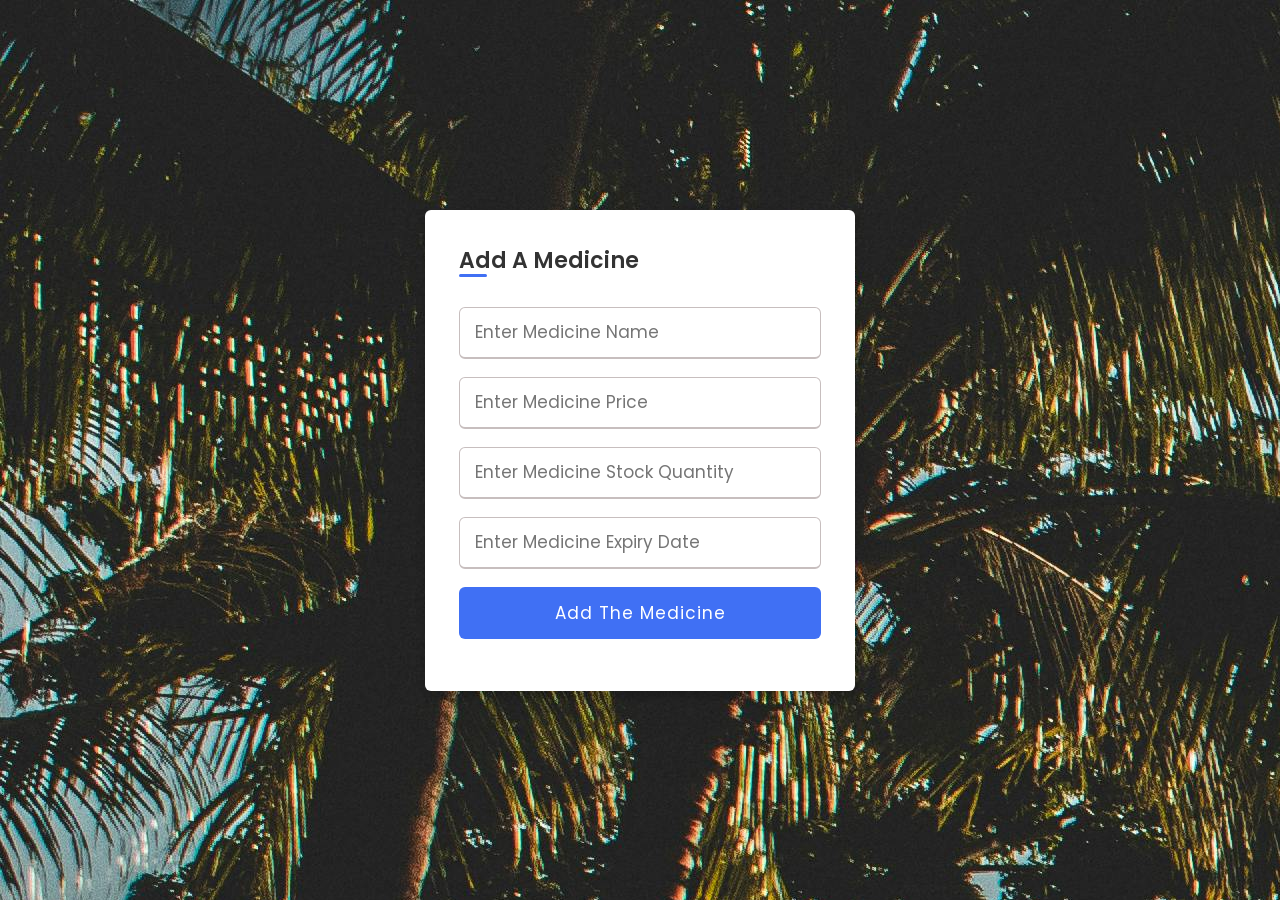
<file: DBMS-Semester-Project/Add A Medicine/index.html>
<!DOCTYPE html>
<html lang="en" dir="ltr">
  <head>
    <meta charset="UTF-8">
    <meta name="viewport" content="width=device-width, initial-scale=1.0">
    <title> Add A Medicine </title> 
    <link rel="stylesheet" href="style.css">
   </head>
<body>
  <div class="wrapper">
    <h2>Add A Medicine</h2>
    <form action="#">
      <div class="input-box">
        <input type="text" name = "name" placeholder="Enter Medicine Name" required>
      </div>
      <div class="input-box">
        <input type="text" name = "price" placeholder="Enter Medicine Price" required>
      </div>
      <div class="input-box">
        <input type="password" name = "stock_quantity" placeholder="Enter Medicine Stock Quantity" required>
      </div>
      <div class="input-box">
        <input type="password" name = "expiry_date" placeholder="Enter Medicine Expiry Date" required>
      </div>
      <div class="input-box button">
        <input type="Submit" value="Add The Medicine">
      </div>
    </form>
  </div>
</body>
</html>
</file>
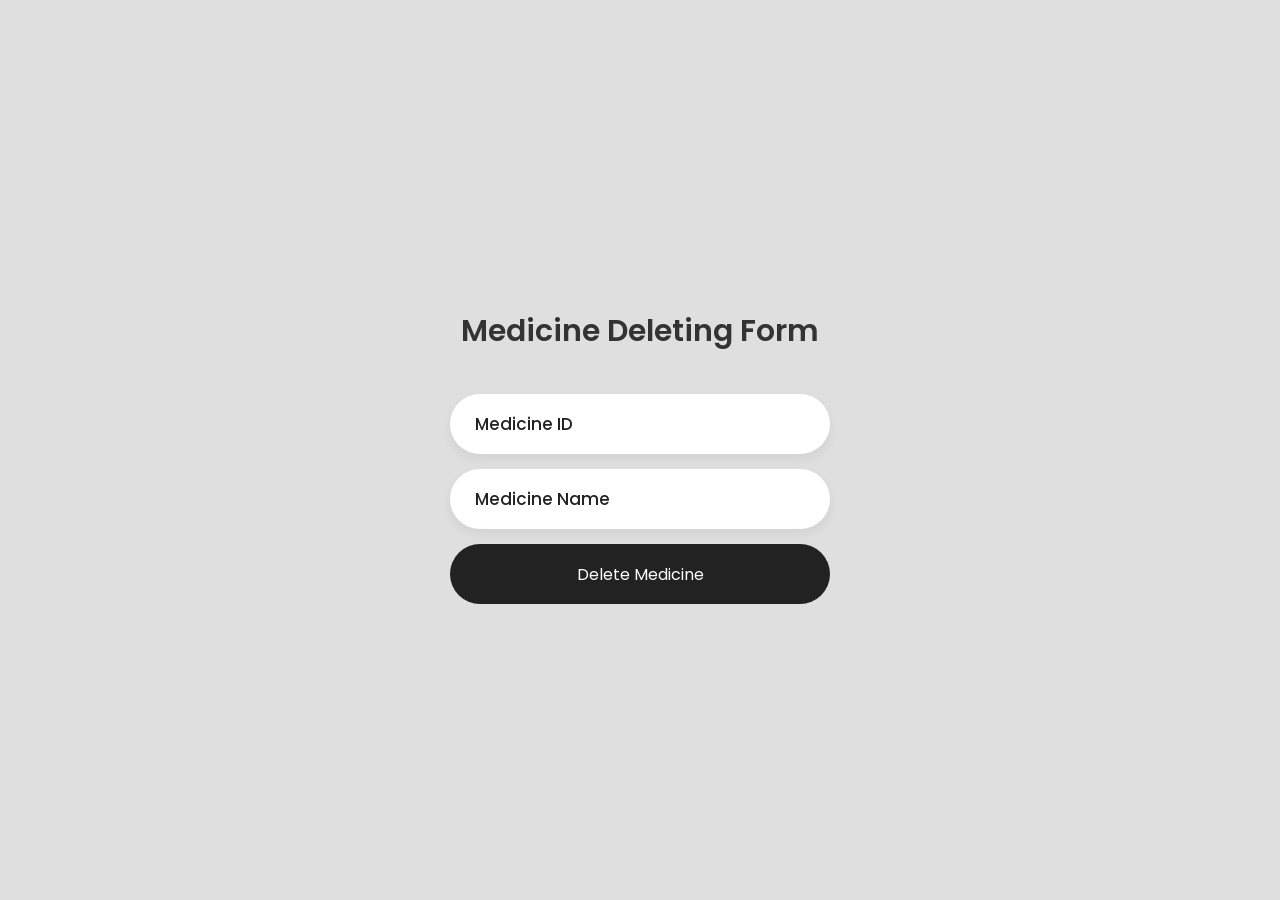
<file: DBMS-Semester-Project/deletemedicine/index.html>
<!DOCTYPE html>
<html lang="en">
<head>
    <meta charset="UTF-8">
    <meta http-equiv="X-UA-Compatible" content="IE=edge">
    <meta name="viewport" content="width=device-width, initial-scale=1.0">
    <link rel="stylesheet" href="style.css">
    <title>Delete Medicine Page</title>
</head>
<body>
    <div class="login-box">
        <div class="login-header">
            <header>Medicine Deleting Form</header>
        </div>
        <div class="input-box">
            <input type="text" class="input-field" placeholder="Medicine ID" autocomplete="off" required>
        </div>
        <div class="input-box">
            <input type="password" class="input-field" placeholder="Medicine Name" autocomplete="off" required>
        </div>
        <div class="input-submit">
            <button type = "submit" class="submit-btn" id="submit"></button>
            <label for="submit">Delete Medicine</label>
        </div>
    </div>
</body>
</html>
</file>
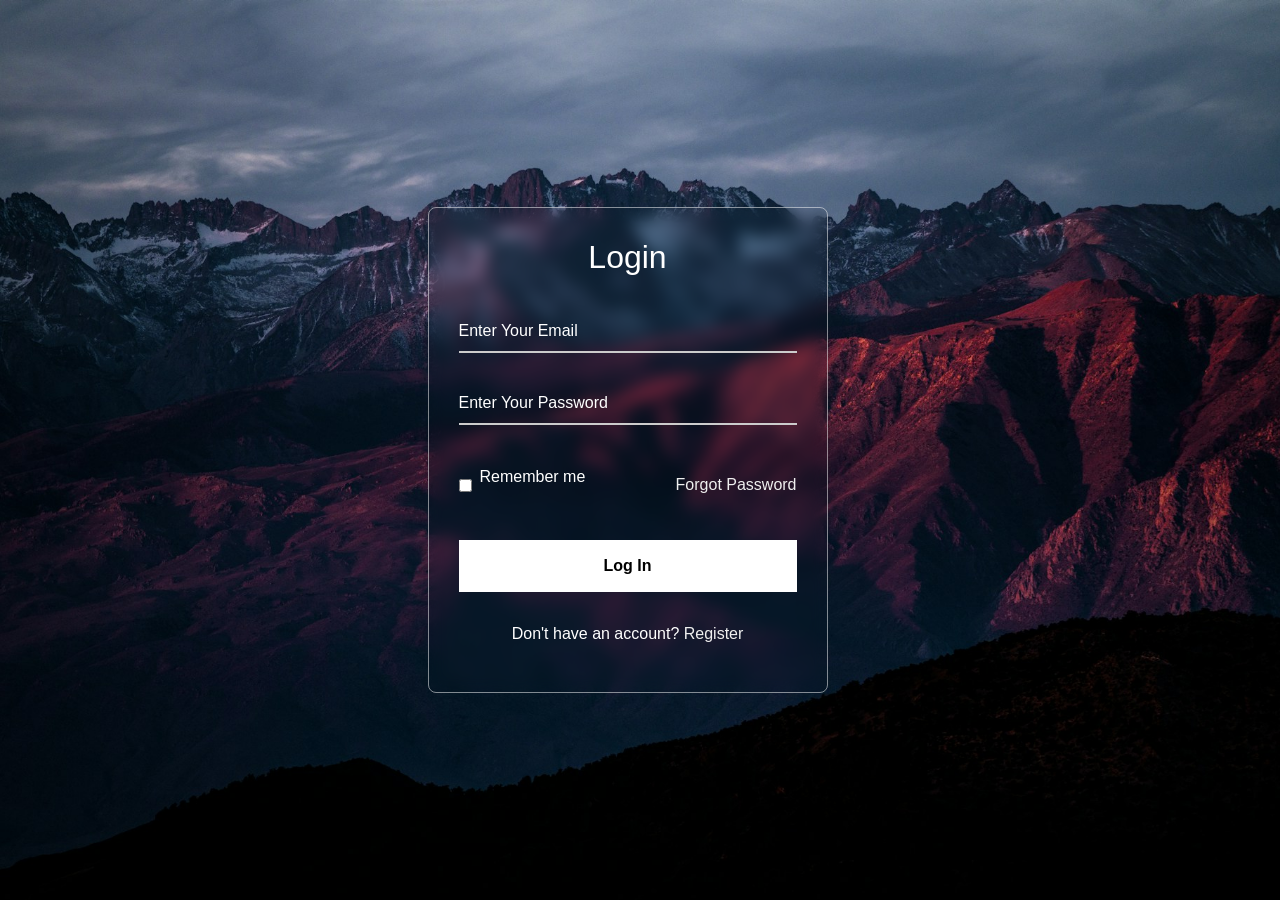
<file: DBMS-Semester-Project/Login Form/index.html>
<!DOCTYPE html>
<html lang="en">

<head>
    <meta charset="UTF-8">
    <meta name="viewport" content="width=device-width, initial-scale=1.0">
    <title>Login Form</title>
    <link rel="stylesheet" href="style.css">
    <link href="https://cdn.jsdelivr.net/npm/bootstrap@5.3.3/dist/css/bootstrap.min.css" rel="stylesheet" integrity="sha384-QWTKZyjpPEjISv5WaRU9OFeRpok6YctnYmDr5pNlyT2bRjXh0JMhjY6hW+ALEwIH" crossorigin="anonymous">
</head>

<body>
    <div class="login-wrapper">
        <form action="#">
            <h2>Login</h2>
            <div class="input-field">
                <input type="text" required>
                <label>Enter Your Email</label>
            </div>
            <div class="input-field">
                <input type="password" required>
                <label>Enter Your Password</label>
            </div>
            <div class="password-options">
                <label for="remember">
                    <input type="checkbox" id="remember">
                    <p>Remember me</p>
                </label>
                <a href="">Forgot Password</a>
            </div>
            <button type="submit">Log In</button>
            <div class="account-options">
                <p>Don't have an account? <a href="/register">Register</a></p>
            </div>
        </form>
    </div>
    <script src="https://cdn.jsdelivr.net/npm/bootstrap@5.3.3/dist/js/bootstrap.bundle.min.js" integrity="sha384-YvpcrYf0tY3lHB60NNkmXc5s9fDVZLESaAA55NDzOxhy9GkcIdslK1eN7N6jIeHz" crossorigin="anonymous"></script> -->
</body>

</html>
</file>
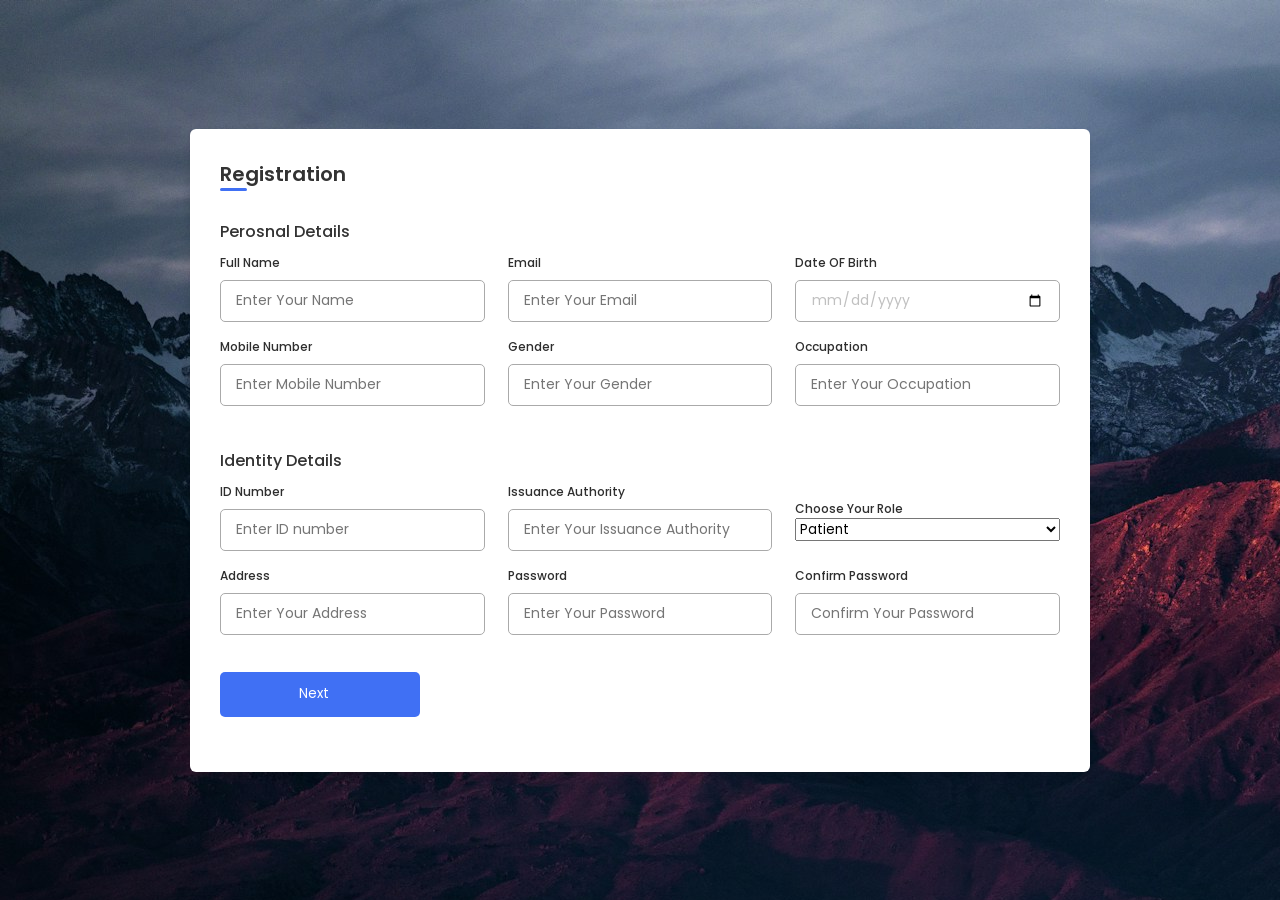
<file: DBMS-Semester-Project/Registration Form/index.html>
<!DOCTYPE html>
<html lang="en">

<head>
    <meta charset="UTF-8">
    <meta name="viewport" content="width=device-width, initial-scale=1.0">
    <title>Hospital Management System</title>
    <link rel="stylesheet" href="style.css">
    <link rel="stylesheet" href="https://unicons.iconscout.com/release/v4.0.8/css/line.css">
</head>

<body>
    <div class="container">
        <header>Registration</header>
        <form action="#">
            <div class="form first">
                <div class="details perosnal">
                    <span class="title">Perosnal Details</span>
                    <div class="fields">
                        <div class="input-field">
                            <label>Full Name</label>
                            <input type="text" placeholder="Enter Your Name" required>
                        </div>

                        <div class="input-field">
                            <label>Email</label>
                            <input type="text" placeholder="Enter Your Email" required>
                        </div>

                        <div class="input-field">
                            <label>Date OF Birth</label>
                            <input type="date" placeholder="Enter Birth Date" required>
                        </div>

                        <div class="input-field">
                            <label>Mobile Number</label>
                            <input type="number" placeholder="Enter Mobile Number" pattern="\d{11}" required title="Mobile number must be exactly 11 digits">
                        </div>

                        <div class="input-field">
                            <label>Gender</label>
                            <input type="text" placeholder="Enter Your Gender" required>
                        </div>

                        <div class="input-field">
                            <label>Occupation</label>
                            <input type="text" placeholder="Enter Your Occupation" required>
                        </div>
                    </div>
                </div>


                <div class="form first">
                    <div class="details id">
                        <span class="title">Identity Details</span>
                        <div class="fields">
                            <div class="input-field">
                                <label>ID Number</label>
                                <input type="number" placeholder="Enter ID number" pattern="\d{13}" required title = "CNIC number must be 13 digits">
                            </div>

                            <div class="input-field">
                                <label>Issuance Authority</label>
                                <input type="text" placeholder="Enter Your Issuance Authority" required>
                            </div>

                            <div class="input-field">
                                <label>Choose Your Role</label>
                                <select id="role" name="role">
                                    <option value="Patient">Patient</option>
                                    <option value="Doctor">Doctor</option>
                                    <option value="Admin">Admin</option>
                                    <option value="Receptionist">Receptionist</option>
                                </select>
                            </div>

                            <div class="input-field">
                                <label>Address</label>
                                <input type="text" placeholder="Enter Your Address" required>
                            </div>

                            <div class="input-field">
                                <label>Password</label>
                                <input type="text" placeholder="Enter Your Password" required>
                            </div>

                            <div class="input-field">
                                <label>Confirm Password</label>
                                <input type="text" placeholder="Confirm Your Password" required>
                            </div>
                        </div>
                        <button class="nextBtn">
                            <span class="btnText">Next</span>
                            <i class="uil uil-navigator"></i>
                        </button>
                    </div>
                </div>


        </form>
    </div>
</body>

</html>
</file>
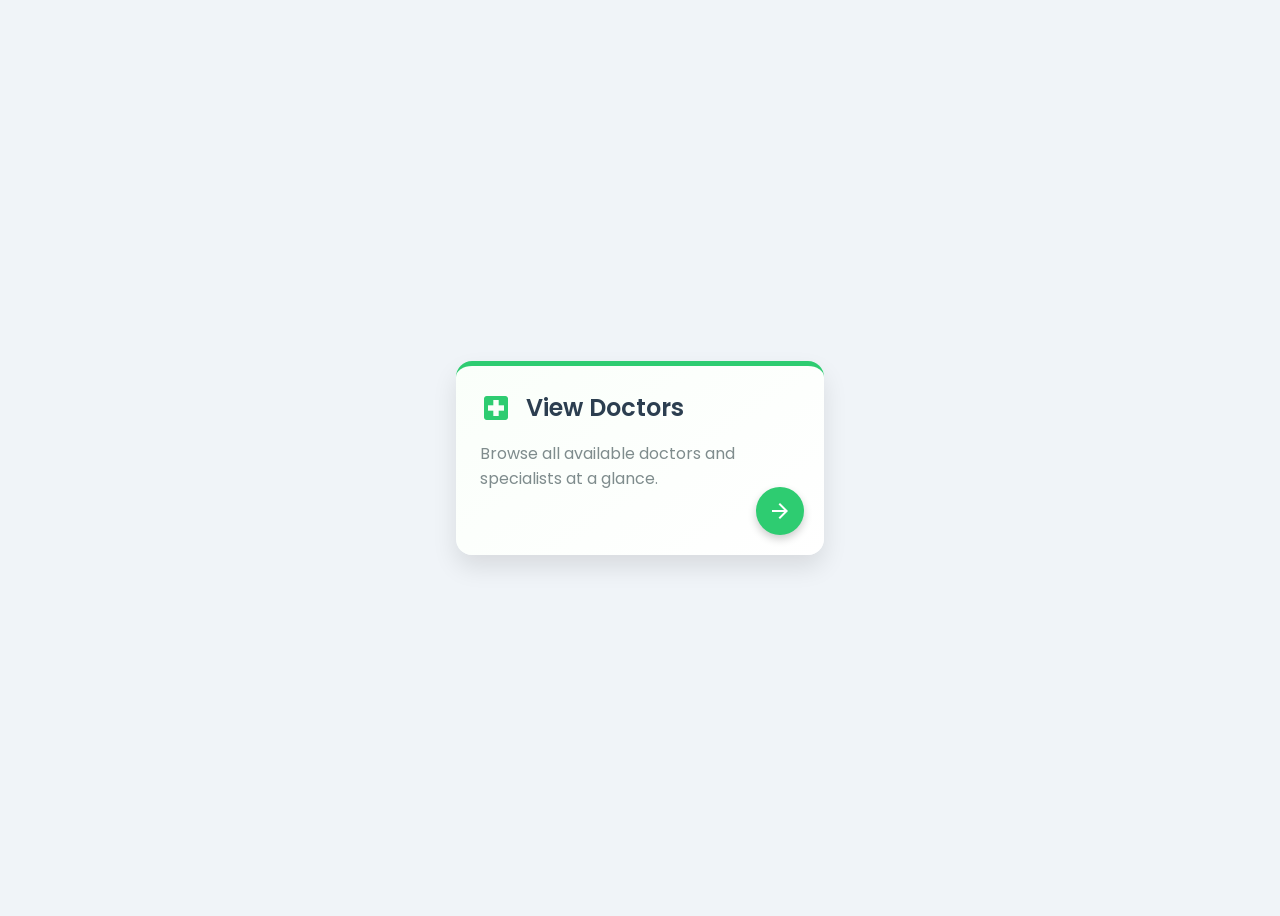
<file: DBMS-Semester-Project/Sample card/index.html>
<!DOCTYPE html>
<html lang="en">

<head>
    <meta charset="UTF-8">
    <meta name="viewport" content="width=device-width, initial-scale=1.0">
    <title>Doctor Card</title>

    <!-- Google Fonts + Material Icons -->
    <link href="https://fonts.googleapis.com/css2?family=Poppins:wght@400;600&display=swap" rel="stylesheet">
    <link href="https://fonts.googleapis.com/icon?family=Material+Icons" rel="stylesheet">

    <style>
        body {
            background: #f0f4f8;
            display: flex;
            justify-content: center;
            align-items: center;
            height: 100vh;
            font-family: 'Poppins', sans-serif;
        }

        .card {
            width: 320px;
            background: #ffffff;
            border-radius: 16px;
            padding: 24px;
            box-shadow: 0 12px 24px rgba(0, 0, 0, 0.1);
            position: relative;
            transition: transform 0.3s ease, box-shadow 0.3s ease;
        }

        .card:hover {
            transform: translateY(-8px);
            box-shadow: 0 16px 28px rgba(0, 0, 0, 0.15);
        }

        .add-card {
            border-top: 5px solid #2ecc71;
            background: linear-gradient(145deg, #fafffa, #ffffff);
        }

        .card-header {
            display: flex;
            align-items: center;
            gap: 14px;
            margin-bottom: 1rem;
        }

        .card-header .material-icons {
            font-size: 32px;
            color: #2ecc71;
        }

        .card h2 {
            margin: 0;
            color: #2c3e50;
            font-size: 1.5rem;
            font-weight: 600;
        }

        .card p {
            color: #7f8c8d;
            font-size: 1rem;
            margin-bottom: 2.5rem;
        }

        .card-action {
            position: absolute;
            bottom: 20px;
            right: 20px;
            background: #2ecc71;
            border: none;
            border-radius: 50%;
            width: 48px;
            height: 48px;
            color: white;
            cursor: pointer;
            display: flex;
            align-items: center;
            justify-content: center;
            box-shadow: 0 4px 8px rgba(0, 0, 0, 0.2);
            transition: background 0.3s ease;
        }

        .card-action:hover {
            background: #27ae60;
        }
    </style>
</head>

<body>

    <div class="card add-card" onclick="window.location.href='/go-to-doctors'">
        <div class="card-header">
            <span class="material-icons">local_hospital</span>
            <h2>View Doctors</h2>
        </div>
        <p>Browse all available doctors and specialists at a glance.</p>
        <button class="card-action">
            <span class="material-icons">arrow_forward</span>
        </button>
    </div>

</body>

</html>
</file>
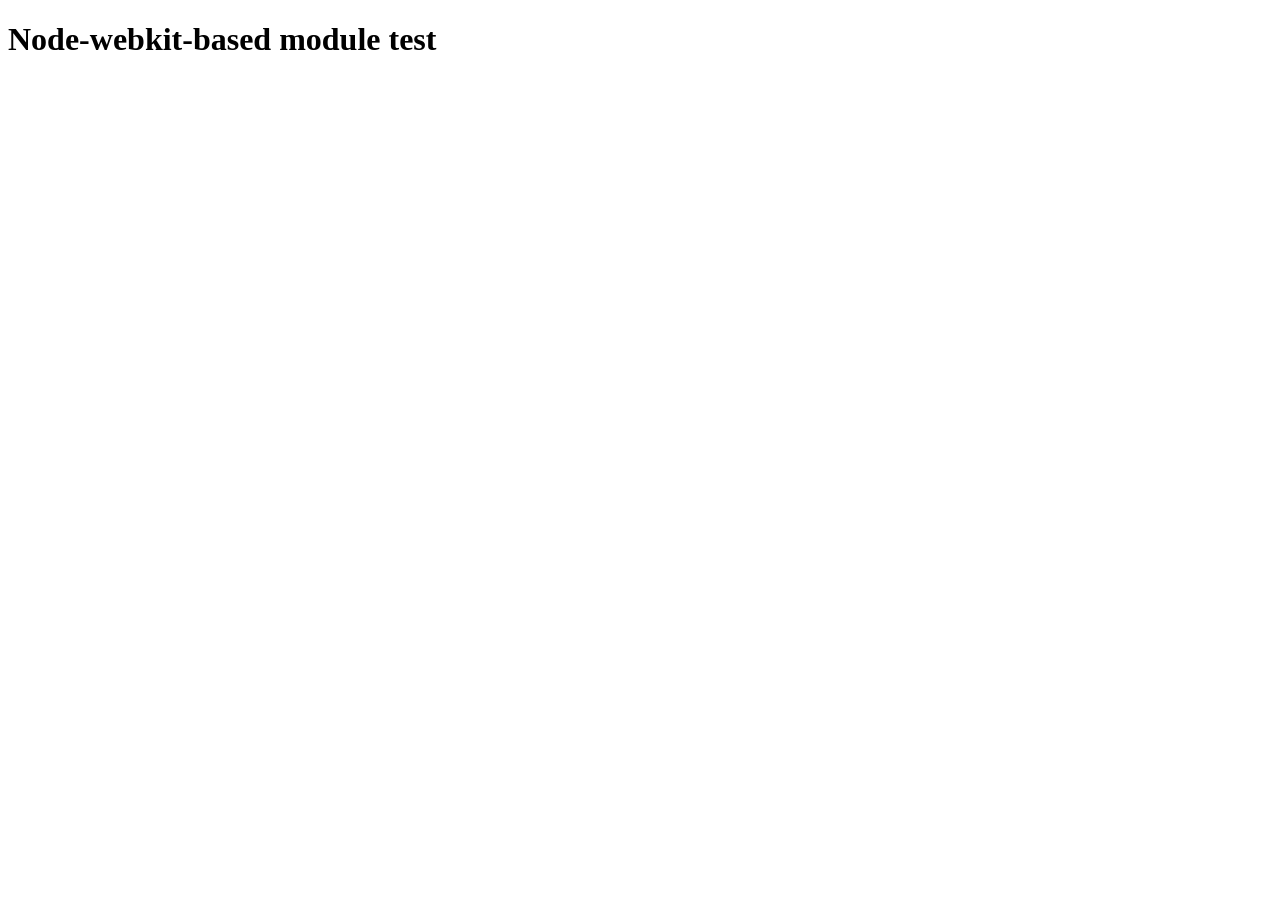
<file: DBMS-Semester-Project/node_modules/@mapbox/node-pre-gyp/lib/util/nw-pre-gyp/index.html>
<!doctype html>
<html>
<head>
<meta charset="utf-8">
<title>Node-webkit-based module test</title>
<script>
function nwModuleTest(){
   var util = require('util');
   var moduleFolder = require('nw.gui').App.argv[0];
   try {
      require(moduleFolder);
   } catch(e) {
      if( process.platform !== 'win32' ){
         util.log('nw-pre-gyp error:');
         util.log(e.stack);
      }
      process.exit(1);
   }
   process.exit(0);
}
</script>
</head>
<body onload="nwModuleTest()">
<h1>Node-webkit-based module test</h1>
</body>
</html>
</file>
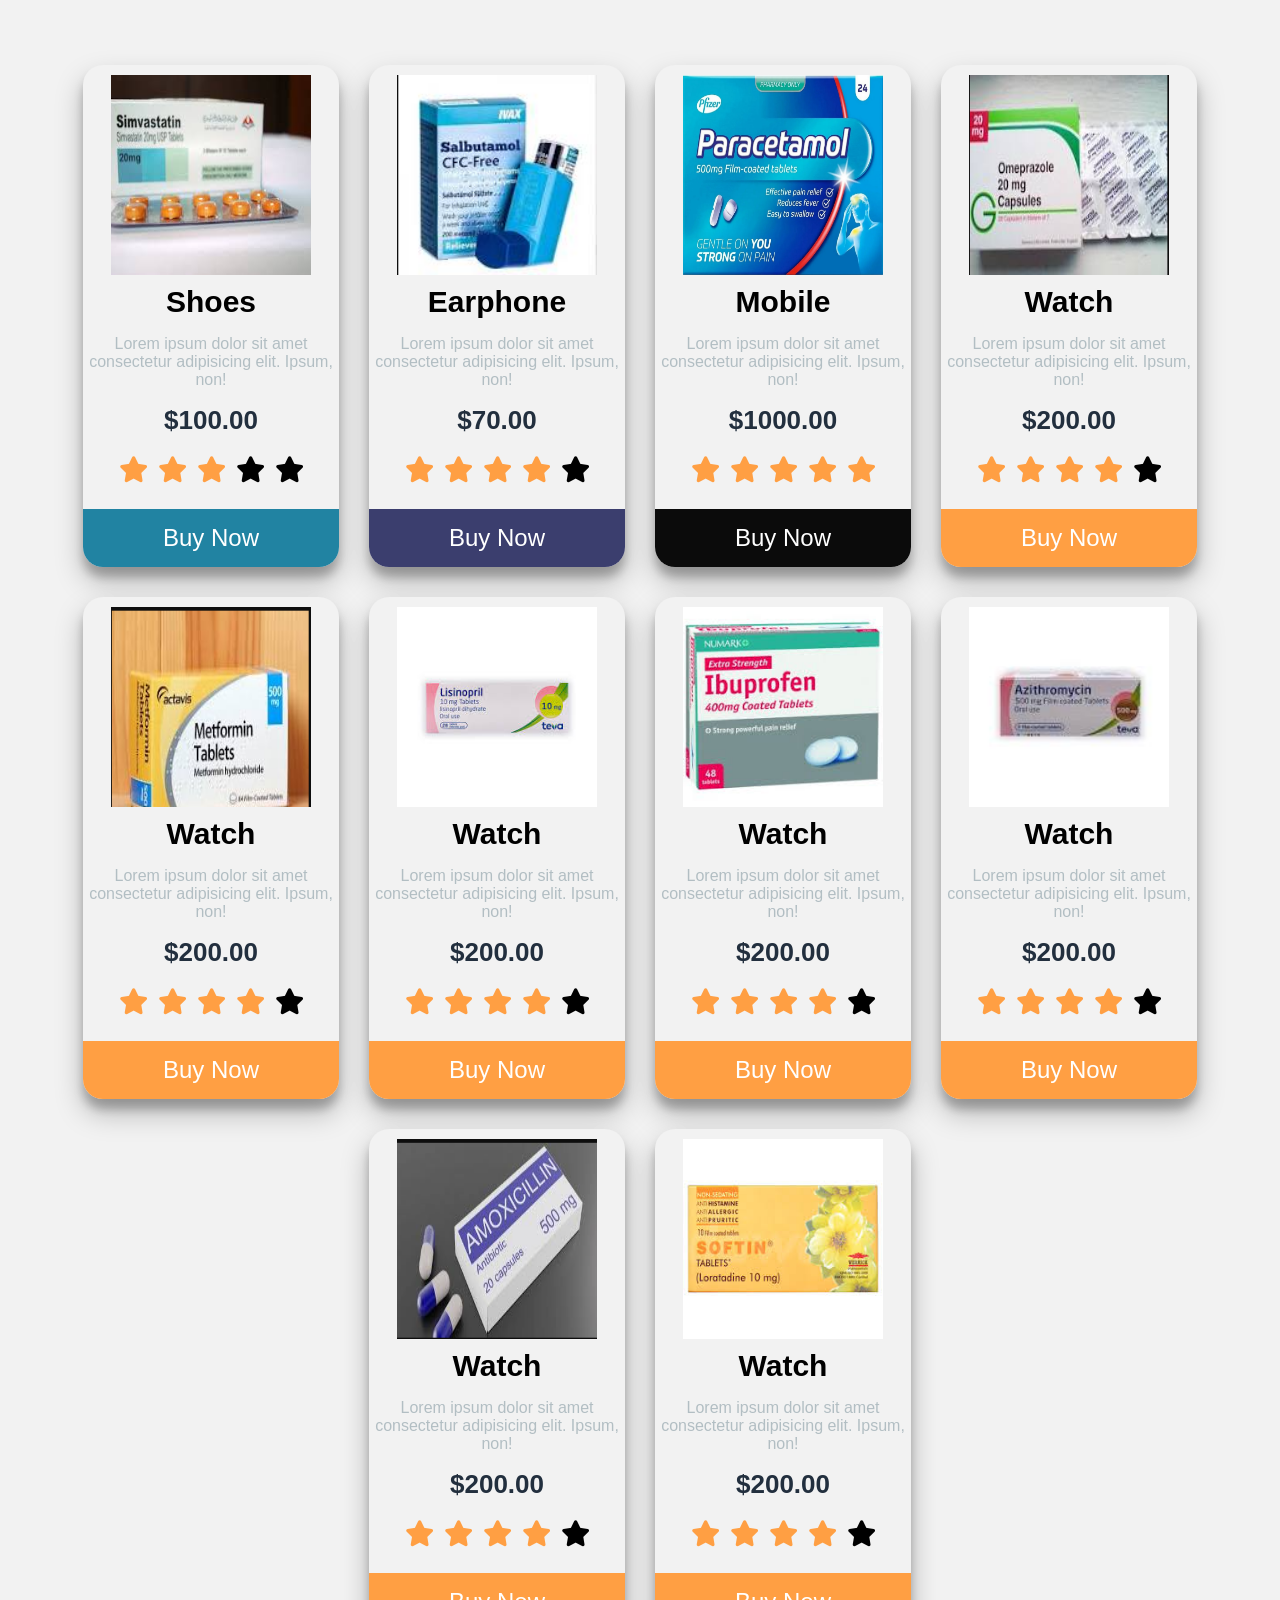
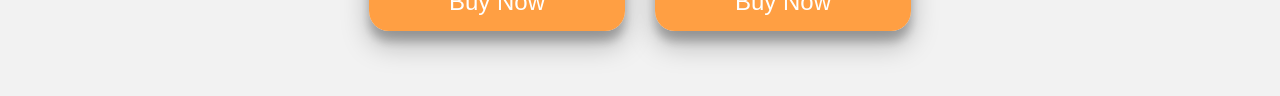
<file: DBMS-Semester-Project/Medicines/MedicinesUI.html>
<!DOCTYPE html>
<html lang="en">
<head>
    <meta charset="UTF-8">
    <meta name="viewport" content="width=device-width, initial-scale=1.0">
    <link rel="stylesheet" href="https://cdnjs.cloudflare.com/ajax/libs/font-awesome/6.7.2/css/all.min.css" integrity="sha512-Evv84Mr4kqVGRNSgIGL/F/aIDqQb7xQ2vcrdIwxfjThSH8CSR7PBEakCr51Ck+w+/U6swU2Im1vVX0SVk9ABhg==" crossorigin="anonymous" referrerpolicy="no-referrer" />
    <link rel="stylesheet" href="MedicinesStyle.css">
    <title>Document</title>
</head>
<body>
    <div class="gallery">
        <div class="content">
            <img src="Simtavin.png">
            <h3>Shoes</h3>
            <p>Lorem ipsum dolor sit amet consectetur adipisicing elit. Ipsum, non!</p>
            <h6>$100.00</h6>
            <ul>
                <li><i class="fa fa-star checked"></i></li>
                <li><i class="fa fa-star checked"></i></li>
                <li><i class="fa fa-star checked"></i></li>
                <li><i class="fa fa-star"></i></li>
                <li><i class="fa fa-star"></i></li>
            </ul>
            <button class="buy-1">Buy Now</button>
        </div>

        <div class="content">
            <img src="sibultason.png">
            <h3>Earphone</h3>
            <p>Lorem ipsum dolor sit amet consectetur adipisicing elit. Ipsum, non!</p>
            <h6>$70.00</h6>
            <ul>
                <li><i class="fa fa-star checked"></i></li>
                <li><i class="fa fa-star checked"></i></li>
                <li><i class="fa fa-star checked"></i></li>
                <li><i class="fa fa-star checked"></i></li>
                <li><i class="fa fa-star"></i></li>
            </ul>
            <button class="buy-2">Buy Now</button>
        </div>

        <div class="content">
            <img src="paracetamol.png">
            <h3>Mobile</h3>
            <p>Lorem ipsum dolor sit amet consectetur adipisicing elit. Ipsum, non!</p>
            <h6>$1000.00</h6>
            <ul>
                <li><i class="fa fa-star checked"></i></li>
                <li><i class="fa fa-star checked"></i></li>
                <li><i class="fa fa-star checked"></i></li>
                <li><i class="fa fa-star checked"></i></li>
                <li><i class="fa fa-star checked"></i></li>
            </ul>
            <button class="buy-3">Buy Now</button>
        </div>

        <div class="content">
            <img src="omeprazole.png">
            <h3>Watch</h3>
            <p>Lorem ipsum dolor sit amet consectetur adipisicing elit. Ipsum, non!</p>
            <h6>$200.00</h6>
            <ul>
                <li><i class="fa fa-star checked"></i></li>
                <li><i class="fa fa-star checked"></i></li>
                <li><i class="fa fa-star checked"></i></li>
                <li><i class="fa fa-star checked"></i></li>
                <li><i class="fa fa-star"></i></li>
            </ul>
            <button class="buy-4">Buy Now</button>
        </div>
        <div class="content">
            <img src="metforim.png">
            <h3>Watch</h3>
            <p>Lorem ipsum dolor sit amet consectetur adipisicing elit. Ipsum, non!</p>
            <h6>$200.00</h6>
            <ul>
                <li><i class="fa fa-star checked"></i></li>
                <li><i class="fa fa-star checked"></i></li>
                <li><i class="fa fa-star checked"></i></li>
                <li><i class="fa fa-star checked"></i></li>
                <li><i class="fa fa-star"></i></li>
            </ul>
            <button class="buy-4">Buy Now</button>
        </div>
        <div class="content">
            <img src="Lisinproin.png">
            <h3>Watch</h3>
            <p>Lorem ipsum dolor sit amet consectetur adipisicing elit. Ipsum, non!</p>
            <h6>$200.00</h6>
            <ul>
                <li><i class="fa fa-star checked"></i></li>
                <li><i class="fa fa-star checked"></i></li>
                <li><i class="fa fa-star checked"></i></li>
                <li><i class="fa fa-star checked"></i></li>
                <li><i class="fa fa-star"></i></li>
            </ul>
            <button class="buy-4">Buy Now</button>
        </div>
        <div class="content">
            <img src="ibuprofen.png">
            <h3>Watch</h3>
            <p>Lorem ipsum dolor sit amet consectetur adipisicing elit. Ipsum, non!</p>
            <h6>$200.00</h6>
            <ul>
                <li><i class="fa fa-star checked"></i></li>
                <li><i class="fa fa-star checked"></i></li>
                <li><i class="fa fa-star checked"></i></li>
                <li><i class="fa fa-star checked"></i></li>
                <li><i class="fa fa-star"></i></li>
            </ul>
            <button class="buy-4">Buy Now</button>
        </div>
        <div class="content">
            <img src="azitherin.png">
            <h3>Watch</h3>
            <p>Lorem ipsum dolor sit amet consectetur adipisicing elit. Ipsum, non!</p>
            <h6>$200.00</h6>
            <ul>
                <li><i class="fa fa-star checked"></i></li>
                <li><i class="fa fa-star checked"></i></li>
                <li><i class="fa fa-star checked"></i></li>
                <li><i class="fa fa-star checked"></i></li>
                <li><i class="fa fa-star"></i></li>
            </ul>
            <button class="buy-4">Buy Now</button>
        </div>
        <div class="content">
            <img src="amoxiricin.png">
            <h3>Watch</h3>
            <p>Lorem ipsum dolor sit amet consectetur adipisicing elit. Ipsum, non!</p>
            <h6>$200.00</h6>
            <ul>
                <li><i class="fa fa-star checked"></i></li>
                <li><i class="fa fa-star checked"></i></li>
                <li><i class="fa fa-star checked"></i></li>
                <li><i class="fa fa-star checked"></i></li>
                <li><i class="fa fa-star"></i></li>
            </ul>
            <button class="buy-4">Buy Now</button>
        </div>
        <div class="content">
            <img src="softin.png">
            <h3>Watch</h3>
            <p>Lorem ipsum dolor sit amet consectetur adipisicing elit. Ipsum, non!</p>
            <h6>$200.00</h6>
            <ul>
                <li><i class="fa fa-star checked"></i></li>
                <li><i class="fa fa-star checked"></i></li>
                <li><i class="fa fa-star checked"></i></li>
                <li><i class="fa fa-star checked"></i></li>
                <li><i class="fa fa-star"></i></li>
            </ul>
            <button class="buy-4">Buy Now</button>
        </div>
    </div>
</body>
</html>
</file>
<file: DBMS-Semester-Project/Add A Medicine/style.css>
@import url('https://fonts.googleapis.com/css?family=Poppins:400,500,600,700&display=swap');
*{
  margin: 0;
  padding: 0;
  box-sizing: border-box;
  font-family: 'Poppins', sans-serif;
}
body{
  min-height: 100vh;
  display: flex;
  align-items: center;
  justify-content: center;
  background: #4070f4;
  background-image: url(pexels-muffin-2468773.jpg);
}
.wrapper{
  position: relative;
  max-width: 430px;
  width: 100%;
  background: #fff;
  padding: 34px;
  border-radius: 6px;
  box-shadow: 0 5px 10px rgba(0,0,0,0.2);
}
.wrapper h2{
  position: relative;
  font-size: 22px;
  font-weight: 600;
  color: #333;
}
.wrapper h2::before{
  content: '';
  position: absolute;
  left: 0;
  bottom: 0;
  height: 3px;
  width: 28px;
  border-radius: 12px;
  background: #4070f4;
}
.wrapper form{
  margin-top: 30px;
}
.wrapper form .input-box{
  height: 52px;
  margin: 18px 0;
}
form .input-box input{
  height: 100%;
  width: 100%;
  outline: none;
  padding: 0 15px;
  font-size: 17px;
  font-weight: 400;
  color: #333;
  border: 1.5px solid #C7BEBE;
  border-bottom-width: 2.5px;
  border-radius: 6px;
  transition: all 0.3s ease;
}
.input-box input:focus,
.input-box input:valid{
  border-color: #4070f4;
}
form .policy{
  display: flex;
  align-items: center;
}
form h3{
  color: #707070;
  font-size: 14px;
  font-weight: 500;
  margin-left: 10px;
}
.input-box.button input{
  color: #fff;
  letter-spacing: 1px;
  border: none;
  background: #4070f4;
  cursor: pointer;
}
.input-box.button input:hover{
  background: #0e4bf1;
}
form .text h3{
 color: #333;
 width: 100%;
 text-align: center;
}
form .text h3 a{
  color: #4070f4;
  text-decoration: none;
}
form .text h3 a:hover{
  text-decoration: underline;
}
</file>
<file: DBMS-Semester-Project/deletemedicine/style.css>
@import url('https://fonts.googleapis.com/css2?family=Poppins:wght@400;500&display=swap');

*{
    margin: 0;
    padding: 0;
    box-sizing: border-box;
    font-family: 'Poppins',sans-serif;
}
body{
    display: flex;
    justify-content: center;
    align-items: center;
    min-height: 100vh;
    background: #dfdfdf;
}
.login-box{
    display: flex;
    justify-content: center;
    flex-direction: column;
    width: 440px;
    height: 480px;
    padding: 30px;
}
.login-header{
    text-align: center;
    margin: 20px 0 40px 0;
}
.login-header header{
    color: #333;
    font-size: 30px;
    font-weight: 600;
}
.input-box .input-field{
    width: 100%;
    height: 60px;
    font-size: 17px;
    padding: 0 25px;
    margin-bottom: 15px;
    border-radius: 30px;
    border: none;
    box-shadow: 0px 5px 10px 1px rgba(0,0,0, 0.05);
    outline: none;
    transition: .3s;
}
::placeholder{
    font-weight: 500;
    color: #222;
}
.input-field:focus{
    width: 105%;
}
.forgot{
    display: flex;
    justify-content: space-between;
    margin-bottom: 40px;
}
section{
    display: flex;
    align-items: center;
    font-size: 14px;
    color: #555;
}
#check{
    margin-right: 10px;
}
a{
    text-decoration: none;
}
a:hover{
    text-decoration: underline;
}
section a{
    color: #555;
}
.input-submit{
    position: relative;
}
.submit-btn{
    width: 100%;
    height: 60px;
    background: #222;
    border: none;
    border-radius: 30px;
    cursor: pointer;
    transition: .3s;
}
.input-submit label{
    position: absolute;
    top: 45%;
    left: 50%;
    color: #fff;
    -webkit-transform: translate(-50%, -50%);
    -ms-transform: translate(-50%, -50%);
    transform: translate(-50%, -50%);
    cursor: pointer;
}
.submit-btn:hover{
    background: #000;
    transform: scale(1.05,1);
}
.sign-up-link{
    text-align: center;
    font-size: 15px;
    margin-top: 20px;
}
.sign-up-link a{
    color: #000;
    font-weight: 600;
}
</file>
<file: DBMS-Semester-Project/Login Form/style.css>
@import url('https://fonts.googleapis.com/css2?family=Poppins:ital,wght@0,100;0,200;0,300;0,400;0,500;0,600;0,700;0,800;0,900;1,100;1,200;1,300;1,400;1,500;1,600;1,700;1,800;1,900&display=swap');
* {
    margin: 0;
    padding: 0;
    box-sizing: border-box;
    font-family: "Open Sans",sans-serif;
}
body
{
    display: flex;
    align-items: center;
    justify-content: center;
    min-height: 100vh;
    width: 100%;
    /*background-color: #000a01;*/
    /*background-image: url("https://www.transparenttextures.com/patterns/60-lines.png");*/
    /* This is mostly intended for prototyping; please download the pattern and re-host for production environments. Thank you! */
}
body::before {
    content: '';
    position: absolute;
    height: 100%;
    width: 100%;
    background:url(login-hero-bg.jpg); 
    background-position: center;
    background-size: cover;
}
.login-wrapper
{
    width: 400px;
    padding: 30px;
    border: 1px solid rgba(255,255,255,0.5);
    border-radius: 8px;
    text-align: center;
    backdrop-filter: blur(8px);
    -webkit-backdrop-filter: blur(8px);
}
form {
    display: flex;
    flex-direction: column;
}
form h2 {
    font-size: 2rem;
    color: #fff;
    margin-bottom: 20px;
}
.input-field {
    position: relative;
    margin: 15px 0;
    border-bottom: 2px solid #ccc;
}
.input-field input
{
width: 100%;
height: 40px;
background: transparent;
border: none;
outline: none;
color: #fff;
font-size: 1rem;

}
.input-field label {
    position: absolute;
    top: 50%;
    left: 0;
    transform: translateY(-50%);
    color: #fff;
    font-size: 1rem;
    pointer-events: none;
    transition: 0.3s ease;
}
.input-field input:focus~label,
.input-field input:valid~label {
    transform: translateY(-120%);
    font-size: 0.8rem;
    top: 10px;
}
.password-options {
    display: flex;
    align-items: center;
    justify-content: space-between;
    margin: 25px 0 35px 0;
    color: #fff;
}
.password-options label {
    display: flex;
    align-items: center;
}
#remeber {
    accent-color: #fff;
}
.password-options label p {
margin-left: 8px;
}
.login-wrapper a {
color: #efefef;
text-decoration: none;
}
.login-wrapper a:hover {
    text-decoration: underline;
}
button {
    background: #fff;
    color: #000;
    font-size: 1rem;
    font-weight: 600;
    padding: 12px 20px;
    border-radius: 3px;
    border: 2px solid transparent;
    cursor: pointer;
    transition: 0.3s ease;
}
button:hover {
    background: rgba(255,255,255,0.15);
    color: #fff;
    border-color: #fff;
}
.account-options {
    text-align: center;
    margin-top: 30px;
    color: #fff;
}
</file>
<file: DBMS-Semester-Project/Registration Form/style.css>
@import url('https://fonts.googleapis.com/css2?family=Poppins:ital,wght@0,100;0,200;0,300;0,400;0,500;0,600;0,700;0,800;0,900;1,100;1,200;1,300;1,400;1,500;1,600;1,700;1,800;1,900&display=swap');

* {
    margin: 0;
    padding: 0;
    box-sizing: border-box;
    font-family: 'Poppins', sans-serif;
}

body {
    min-height: 100vh;
    display: flex;
    align-items: center;
    justify-content: center;
    /*background: #4070f4;*/
    background-image: url(login-hero-bg.jpg);
}

.container {
    position: relative;
    max-width: 900px;
    width: 100%;
    border-radius: 6px;
    padding: 30px;
    margin: 0 15px;
    background-color: #fff;
    box-shadow: 0 5px 10px rgba(0, 0, 0, 0.1);
}

.container header {
    position: relative;
    font-size: 20px;
    font-weight: 600;
    color: #333;
}

.container header::before {
    content: "";
    position: absolute;
    left: 0;
    bottom: -2px;
    height: 3px;
    width: 27px;
    border-radius: 8px;
    background-color: #4070f4;
}

.container form {
    position: relative;
    margin-top: 16px;
    min-height: 490px;
    background-color: #fff;


}

.container form .details {
    margin-top: 30px;
}

.container form .details.ID {
    margin-top: 10px;
}

.container form .title {
    display: block;
    margin-bottom: 8px;
    font-size: 16px;
    font-weight: 500;
    margin: 6px 0;
    color: #333;
}

.container form .fields {
    display: flex;
    align-items: center;
    justify-content: space-between;
    flex-wrap: wrap;
}

form .fields .input-field {
    display: flex;
    width: calc(100% / 3 - 15px);
    flex-direction: column;
    margin: 4px 0;

}

.input-field label {
    font-size: 12px;
    font-weight: 500;
    color: #2e2e2e;

}

.input-field input {
    outline: none;
    font-size: 14px;
    font-weight: 400;
    color: #333;
    border-radius: 5px;
    border: 1px solid #aaa;
    padding: 0 15px;
    height: 42px;
    margin: 8px 0;

}

.input-field input::is(:focus, valid) {
    box-shadow: 0 3px 6px rgba(0, 0, 0, 0.13);
}

.input-field input[type="date"] {
    color: #70707070;

}

.input-field input[type="date"]:valid {
    color: #333;

}

.container form button {
    display: flex;
    align-items: center;
    justify-content: center;
    height: 45px;
    max-width: 200px;
    width: 100%;
    border: none;
    outline: none;
    color: #fff;
    border-radius: 5px;
    margin: 25px 0;
    background-color: #4070f4;
    transition: all 0.3s linear;
    cursor: pointer;


}

form button:hover {
    background-color: #265df2;
}

form button i {
    margin: 0 6px;
}
</file>
<file: DBMS-Semester-Project/Medicines/MedicinesStyle.css>
body{
    margin: 0;
    font-family: sans-serif;
    background: #f2f2f2;

}

h3{
    text-align: center;
    font-size: 30px;
    margin: 0;
    padding-top: 10px;
}

a{
    text-decoration: none;
}

.gallery{
    display: flex;
    flex-wrap: wrap;
    width: 100%;
    justify-content: center;
    align-items: center;
    margin: 50px 0;
}

.content{
    width: 20%;
    margin: 15px;
    box-sizing: border-box;
    float: left;
    text-align: center;
    border-radius: 20px;
    cursor: pointer;
    padding-top: 10px;
    box-shadow: 0 14px 28px rgba(0,0,0,0.25),        0 10px 10px rgba(0,0,0,0.22);
    transition: 0.4s;
    background: #f2f2f2;
}

.content:hover{
    box-shadow: 0 3px 6px rgba(0,0,0,0.16)    0 3px 6px rgba(0,0,0,0.23);
    transform: translate(0px,-8px);
}

img{
    width: 200px;
    height: 200px;
    text-align: center;
    margin: 0 auto;
    display: block;
}

p{
    text-align: center;
    color: #b2bec3;
    padding-top: 0 8px;
}

h6{
    font-size: 26px;
    text-align: center;
    color: #222f3e;
    margin: 0;
}

ul{
    list-style: none;
    display: flex;
    justify-content: center;
    align-items: center;
    padding: 0;
}

li{
    padding: 5px;
}

.fa{
    font-size: 26px;
    transition: 0.4s;
}

.checked{
    color: #ff9f43;
}

.fa:hover{
    transform: scale(1.3);
    transition: 0.6s;
}

button{
    text-align: center;
    font-size: 24px;
    color: #fff;
    width: 100%;
    padding: 15px;
    border: 0;
    outline: none;
    cursor: pointer;
    margin-top: 5px;
    border-bottom-right-radius: 20px;
    border-bottom-left-radius: 20px;
}

.buy-1{
    background: #2183a2;
}

.buy-2{
    background: #3b3e6e;
}

.buy-3{
    background: #0b0b0b;
}

.buy-4{
    background: #ff9f43;
}

@media(max-width:1000px){
    .content{
        width: 45%;
    }
}
@media(max-width:750px){
    .content{
        width: 100%;
    }
}
</file>
